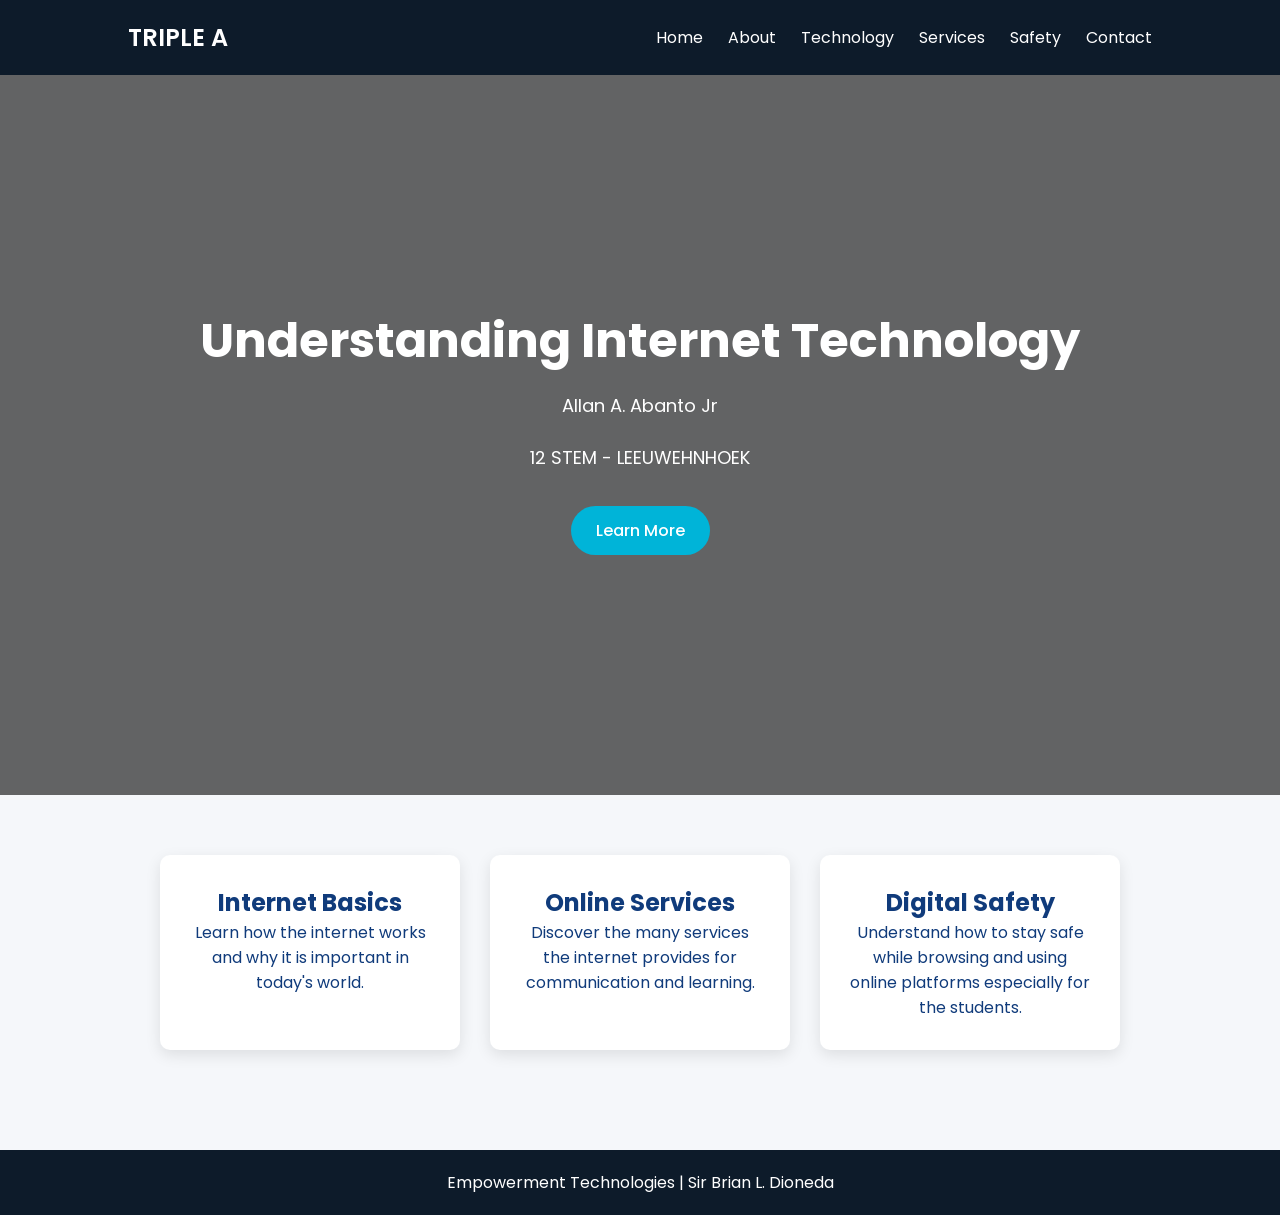
<file: index.html>
<!DOCTYPE html>
<html lang="en">
<head>
<meta charset="UTF-8">
<meta name="viewport" content="width=device-width, initial-scale=1.0">

<title>Technology Educational Website</title>
<link rel="stylesheet" href="style.css">
<link href="https://fonts.googleapis.com/css2?family=Poppins:wght@300;400;600&display=swap" rel="stylesheet">
</head>
<body>

<nav class="navbar">
<div class="logo">TRIPLE A</div>
<ul class="nav-links">

<li><a href="index.html">Home</a></li>
<li><a href="about.html">About</a></li>
<li><a href="technology.html">Technology</a></li>
<li><a href="services.html">Services</a></li>
<li><a href="safety.html">Safety</a></li>
<li><a href="contact.html">Contact</a></li>

</ul>
</nav>


<header class="hero">
<h1 class="glitch">Understanding Internet Technology</h1>
<p>Allan A. Abanto Jr</p>
<p>12 STEM - LEEUWEHNHOEK</p>

<a href="technology.html" class="btn">Learn More</a>

</header>
<section class="cards">
<div class="card">

<h2>Internet Basics</h2>
<p>Learn how the internet works and why it is important in today's world.</p>
</div>

<div class="card">

<h2>Online Services</h2>
<p>Discover the many services the internet provides for communication and learning.</p>

</div>

<div class="card">
<h2>Digital Safety</h2>
<p>Understand how to stay safe while browsing and using online platforms especially for the students.</p>

</div>
</section>
<footer>

<p>Empowerment Technologies | Sir Brian L. Dioneda</p>

</footer>
<script src="script.js"></script>
</body>
</html>
</file>
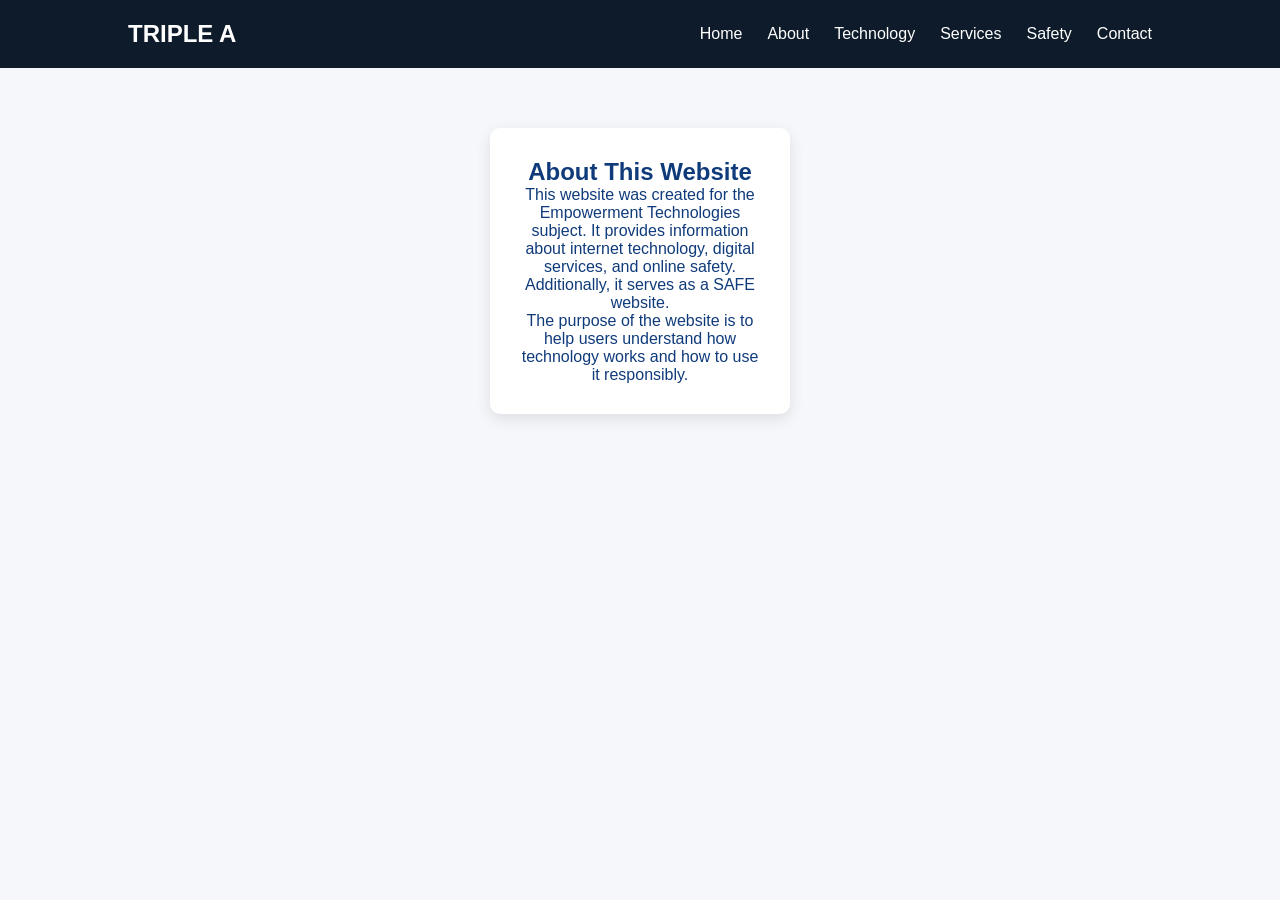
<file: about.html>
<!DOCTYPE html>
<html>

<head>
<title>About</title>
<link rel="stylesheet" href="style.css">
</head>

<body>
<nav class="navbar">
<div class="logo">TRIPLE A</div>

<ul class="nav-links">

<li><a href="index.html">Home</a></li>
<li><a href="about.html">About</a></li>
<li><a href="technology.html">Technology</a></li>
<li><a href="services.html">Services</a></li>
<li><a href="safety.html">Safety</a></li>
<li><a href="contact.html">Contact</a></li>
</ul>
</nav>
<section class="cards">
<div class="card">
<h2>About This Website</h2>
<p>This website was created for the Empowerment Technologies subject. It provides information about internet technology, digital services, and online safety. Additionally, it serves as a SAFE website.</p>
<p>The purpose of the website is to help users understand how technology works and how to use it responsibly.</p>
</div>
</section>
</body>
</html>
</file>
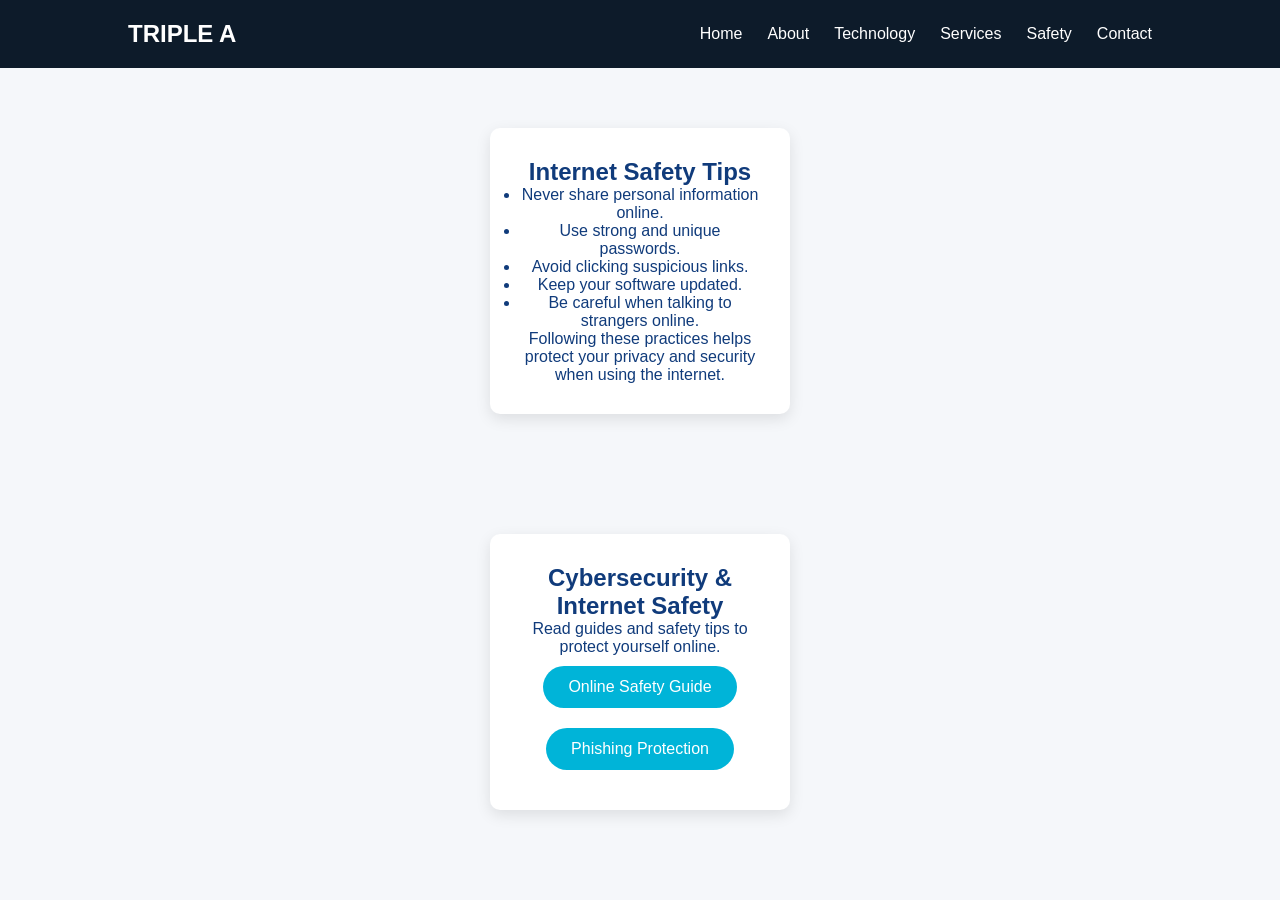
<file: safety.html>
<!DOCTYPE html>
<html>

<head>
<title>Internet Safety</title>
<link rel="stylesheet" href="style.css">
</head>

<body>

<nav class="navbar">
<div class="logo">TRIPLE A</div>

<ul class="nav-links">
<li><a href="index.html">Home</a></li>
<li><a href="about.html">About</a></li>
<li><a href="technology.html">Technology</a></li>
<li><a href="services.html">Services</a></li>
<li><a href="safety.html">Safety</a></li>
<li><a href="contact.html">Contact</a></li>
</ul>
</nav>

<section class="cards">

<div class="card">

<h2>Internet Safety Tips</h2>

<ul>
<li>Never share personal information online.</li>
<li>Use strong and unique passwords.</li>
<li>Avoid clicking suspicious links.</li>
<li>Keep your software updated.</li>
<li>Be careful when talking to strangers online.</li>
</ul>

<p>
Following these practices helps protect your privacy and security when using the internet.
</p>
</div>
</section>
</body>
</html>

<section class="cards">

<div class="card">

<h2>Cybersecurity & Internet Safety</h2>

<p>Read guides and safety tips to protect yourself online.</p>

<a href="https://staysafeonline.org/resources/" target="_blank" class="btn">Online Safety Guide</a>

<a href="https://www.consumer.ftc.gov/articles/how-recognize-and-avoid-phishing-scams" target="_blank" class="btn">Phishing Protection</a>

</div>

</section>
</file>
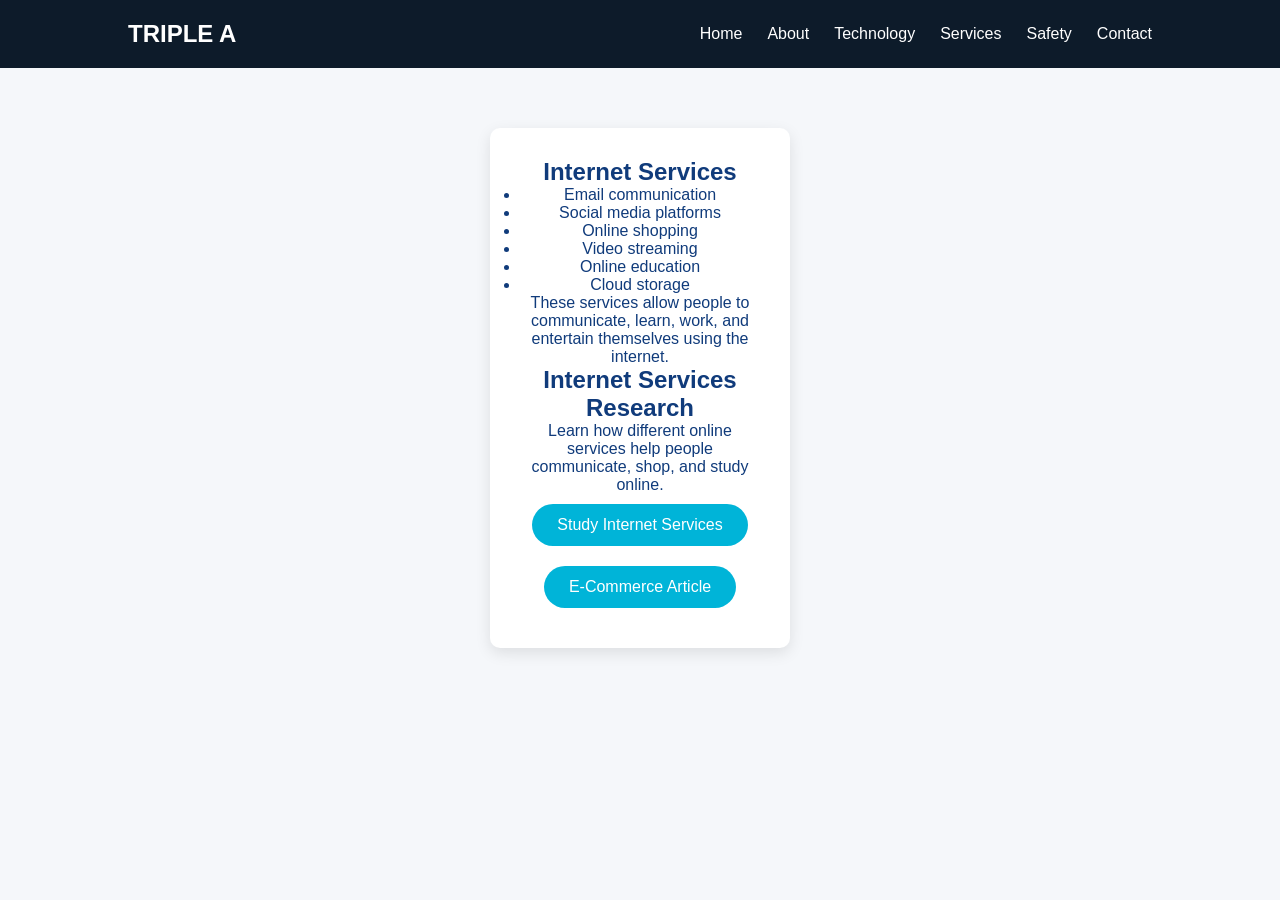
<file: services.html>
<!DOCTYPE html>
<html>

<head>
<title>Internet Services</title>
<link rel="stylesheet" href="style.css">
</head>

<body>

<nav class="navbar">
<div class="logo">TRIPLE A</div>

<ul class="nav-links">
<li><a href="index.html">Home</a></li>
<li><a href="about.html">About</a></li>
<li><a href="technology.html">Technology</a></li>
<li><a href="services.html">Services</a></li>
<li><a href="safety.html">Safety</a></li>
<li><a href="contact.html">Contact</a></li>
</ul>
</nav>

<section class="cards">

<div class="card">

<h2>Internet Services</h2>

<ul>
<li>Email communication</li>
<li>Social media platforms</li>
<li>Online shopping</li>
<li>Video streaming</li>
<li>Online education</li>
<li>Cloud storage</li>
</ul>

<p>
These services allow people to communicate, learn, work, and entertain themselves using the internet.

<h2>Internet Services Research</h2>
<p>Learn how different online services help people communicate, shop, and study online.</p>
<a href="https://www.sciencedirect.com/topics/economics-econometrics-and-finance/internet-service" target="_blank" class="btn">Study Internet Services</a>
<a href="https://www.investopedia.com/terms/e/ecommerce.asp" target="_blank" class="btn">E-Commerce Article</a>

</div>
</section>
</div>

</div>
</section>
</body>

</html>
</file>
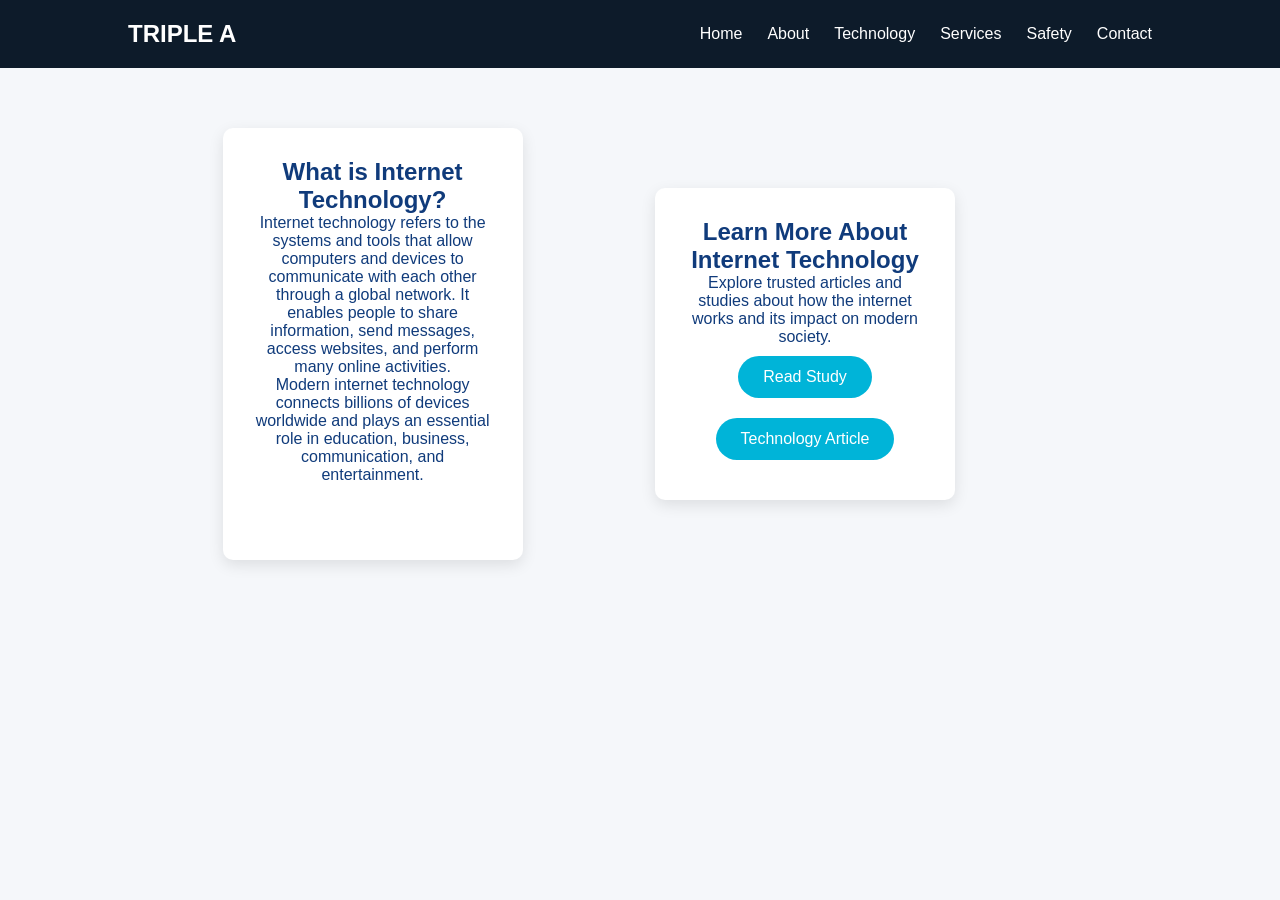
<file: technology.html>
<!DOCTYPE html>
<html lang="en">

<head>
<meta charset="UTF-8">
<title>Technology</title>
<link rel="stylesheet" href="style.css">
</head>

<body>

<nav class="navbar">
<div class="logo">TRIPLE A</div>

<ul class="nav-links">
<li><a href="index.html">Home</a></li>
<li><a href="about.html">About</a></li>
<li><a href="technology.html">Technology</a></li>
<li><a href="services.html">Services</a></li>
<li><a href="safety.html">Safety</a></li>
<li><a href="contact.html">Contact</a></li>
</ul>
</nav>

<section class="cards">

<div class="card">
    
<h2>What is Internet Technology?</h2>

<p>
Internet technology refers to the systems and tools that allow computers and devices to communicate with each other through a global network.
It enables people to share information, send messages, access websites, and perform many online activities.
</p>

<p>
Modern internet technology connects billions of devices worldwide and plays an essential role in education, business, communication, and entertainment.
</p>

</div>
<section class="cards">

<div class="card">

<h2>Learn More About Internet Technology</h2>

<p>Explore trusted articles and studies about how the internet works and its impact on modern society.</p>

<div class="button-group">
<a href="https://www.cloudflare.com/learning/network-layer/what-is-the-internet/" target="_blank" class="btn">Read Study</a>

<a href="https://www.britannica.com/technology/Internet" target="_blank" class="btn">Technology Article</a>
</div>

</div>

</section>
</section>

</body>
</html>
</file>
<file: style.css>
*{
margin:0;
padding:0;
box-sizing:border-box;
font-family:'Poppins', sans-serif;
}
body{
background:#f5f7fa;
color:#103b7b;
}
.navbar{
display:flex;
justify-content:space-between;
align-items:center;
background:#0d1b2a;
padding:20px 10%;
}
.logo{
color:white;
font-size:24px;
font-weight:600;
}
.nav-links{
list-style:none;
display:flex;
}
.nav-links li{
margin-left:25px;
}
.nav-links a{
color:white;
text-decoration:none;
font-size:16px;
transition:0.3s;
}
.nav-links a:hover{
color:#00b4d8;
}
.hero{
height:80vh;
background:linear-gradient(rgba(0,0,0,0.6),rgba(0,0,0,0.6)),
url("https://static.vecteezy.com/system/resources/thumbnails/049/191/168/small/a-modern-workspace-featuring-advanced-technology-including-a-holographic-calendar-and-illuminated-data-streams-creating-an-innovative-and-dynamic-environment-for-productivity-photo.jpg");
background-size:cover;
background-position:center;
display:flex;
flex-direction:column;
justify-content:center;
align-items:center;
color:white;
text-align:center;
padding:20px;
}
.hero h1{
font-size:48px;
margin-bottom:15px;
}
.hero p{
font-size:18px;
margin-bottom:25px;
}
.btn{
background:#00b4d8;
color:white;
padding:12px 30px;
text-decoration:none;
border-radius:30px;
transition:0.3s;
font-weight:500;
}
.btn:hover{
background:#0096c7;
transform:scale(1.05);
}
.cards{
display:flex;
justify-content:center;
gap:30px;
padding:60px 10%;
}
.card{
background:white;
padding:30px;
width:300px;
border-radius:10px;
box-shadow:0 5px 15px rgba(0,0,0,0.1);
text-align:center;
transition:0.3s;
}
.card:hover{
transform:translateY(-10px);
}
footer{
background:#0d1b2a;
color:white;
text-align:center;
padding:20px;
margin-top:40px;
}

.back-btn{
margin:20px;
padding:10px 20px;
border:none;
background:#00b4d8;
color:white;
font-size:14px;
border-radius:6px;
cursor:pointer;
transition:0.3s;
}

.back-btn:hover{
background:#0096c7;
}

.btn{
display:inline-block;
margin:10px;
background:#00b4d8;
color:white;
padding:12px 25px;
text-decoration:none;
border-radius:30px;
transition:0.3s;
font-weight:500;
}

.btn:hover{
background:#0096c7;
transform:translateY(-2px);
}

/* CONTACT PAGE */

.contact-section{
padding:60px 10%;
text-align:center;
}

.contact-section h1{
font-size:36px;
margin-bottom:10px;
}

.contact-section p{
margin-bottom:40px;
color:#555;
}

.contact-container{
display:flex;
justify-content:center;
gap:40px;
flex-wrap:wrap;
}

.contact-info{
background:white;
padding:30px;
border-radius:10px;
box-shadow:0 5px 15px rgba(0,0,0,0.1);
width:300px;
text-align:left;
}

.contact-form{
background:white;
padding:30px;
border-radius:10px;
box-shadow:0 5px 15px rgba(0,0,0,0.1);
width:400px;
}

.contact-form input,
.contact-form textarea{
width:100%;
padding:12px;
margin-bottom:15px;
border:1px solid #ccc;
border-radius:5px;
font-size:14px;
}

.contact-form textarea{
resize:none;
}
</file>
